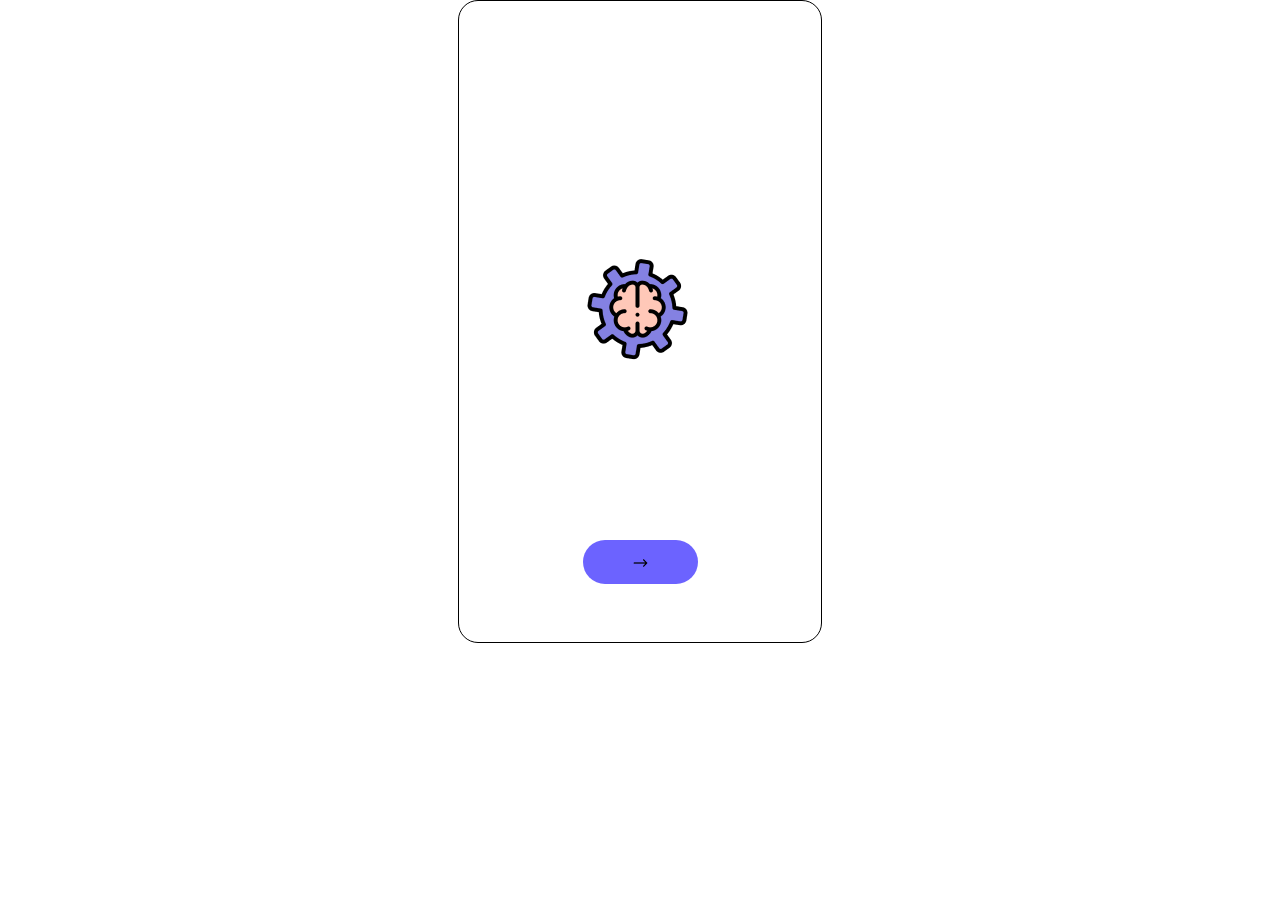
<file: index.html>
<!DOCTYPE html>
<html lang="en">
<head>
    <meta charset="UTF-8">
    <meta name="viewport" content="width=device-width, initial-scale=1.0">
    <link rel="stylesheet" href="./assets/css/style.css">
    <title>Form Bonus</title>
</head>
<body>
    <div class="container flex">
            <div class="img-box artificial-intelligence">
                <img src="./assets/images/artificial-intelligence.png.png" alt="artificial-intelligence">
            </div>
            <a href="access.html">
                <div class="img-box arrow">
                    <img src="./assets/images/right-arrows.png.png" alt="right-arrow">
                </div>
            </a>
    </div>
</body>
</html>
</file>
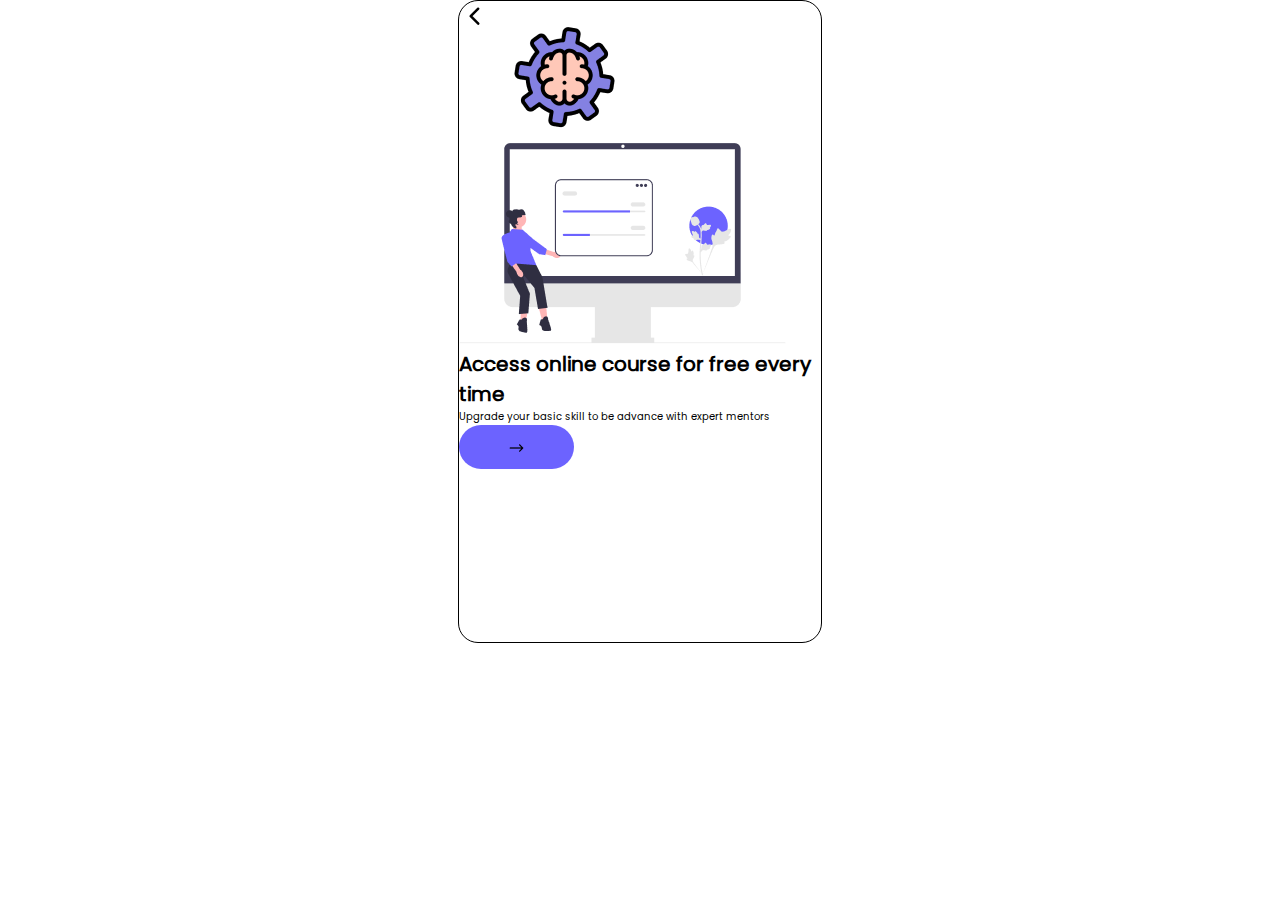
<file: access.html>
<!DOCTYPE html>
<html lang="en">
<head>
    <meta charset="UTF-8">
    <meta name="viewport" content="width=device-width, initial-scale=1.0">
    <link rel="stylesheet" href="./assets/css/style.css">
    <title>Form Bonus</title>
</head>
<body>

    <div class="container">
        <div class="img-box">
            <img src="./assets/images/left.png.png" alt="left-arrow">
        </div>
        <div class="img-box artificial-intelligence">
            <img src="./assets/images/artificial-intelligence.png.png" alt="artificial-intelligence">
        </div>
        <div class="img-box">
            <img src="./assets/images/undraw_online_stats_0g94.svg.png" alt="person-screen">
        </div>
        <div class="access">
            <h1>Access online course for free every time</h1>
            <p>
                Upgrade your basic skill to be advance with expert mentors
            </p>
            <a href="sign-up.html">
                <div class="img-box arrow-access">
                    <img src="./assets/images/right-arrows.png.png" alt="right-arrow">
                </div>
            </a>
        </div>
    </div>

</body>
</html>
</file>
<file: assets/css/style.css>
* {
    padding: 0;
    margin: 0;
    box-sizing: border-box;
}

@font-face {
    font-family: "Poppins";
    src: url(../fonts/Poppins-Regular.ttf);
}

html {
    font-family: "Poppins";
    font-size: 62.5%;
}

.container {
    width: 36.333rem;
    height: 64.333rem;
    border: 1px solid #000;
    border-radius: 2rem;
    margin: auto;
    justify-content: center;
    align-items: center;
}

.flex {
    display: flex;
}

.img-box {
    position: relative;
}

/* ========== Index page ========== */

.artificial-intelligence {
    top: -1rem;
    left: 5.5rem;
}

.arrow, .arrow-access {
    background-color: #6C63FF;
    width: 11.5rem;
    height: 4.389rem;
    border-radius: 8rem;
    padding: 1.534rem 5rem 1.355rem;
}

.arrow {
    top: 24rem;
    left: -5rem;
}

.arrow:hover, .arrow-access:hover {
    background-image: linear-gradient(to right top, #6C63FF, #57cff0);
}

/* ========== Access page ========== */
</file>
